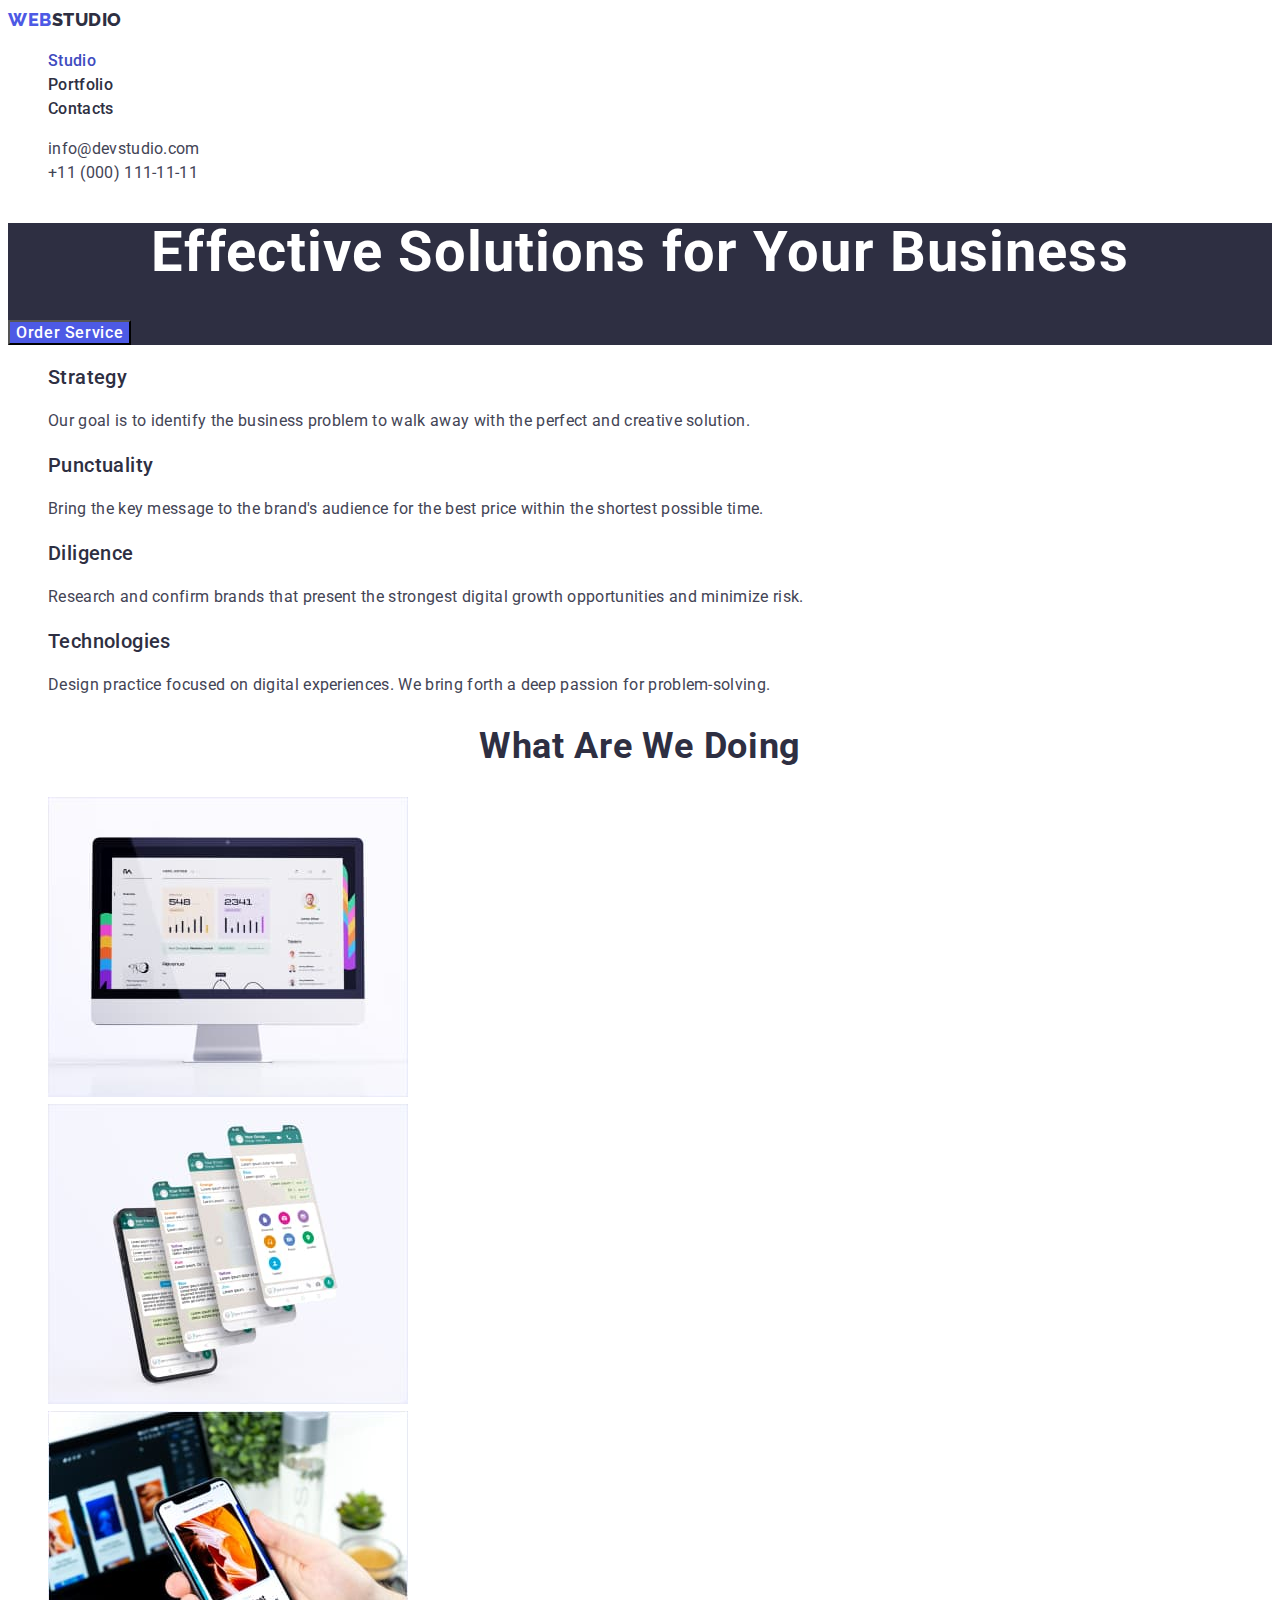
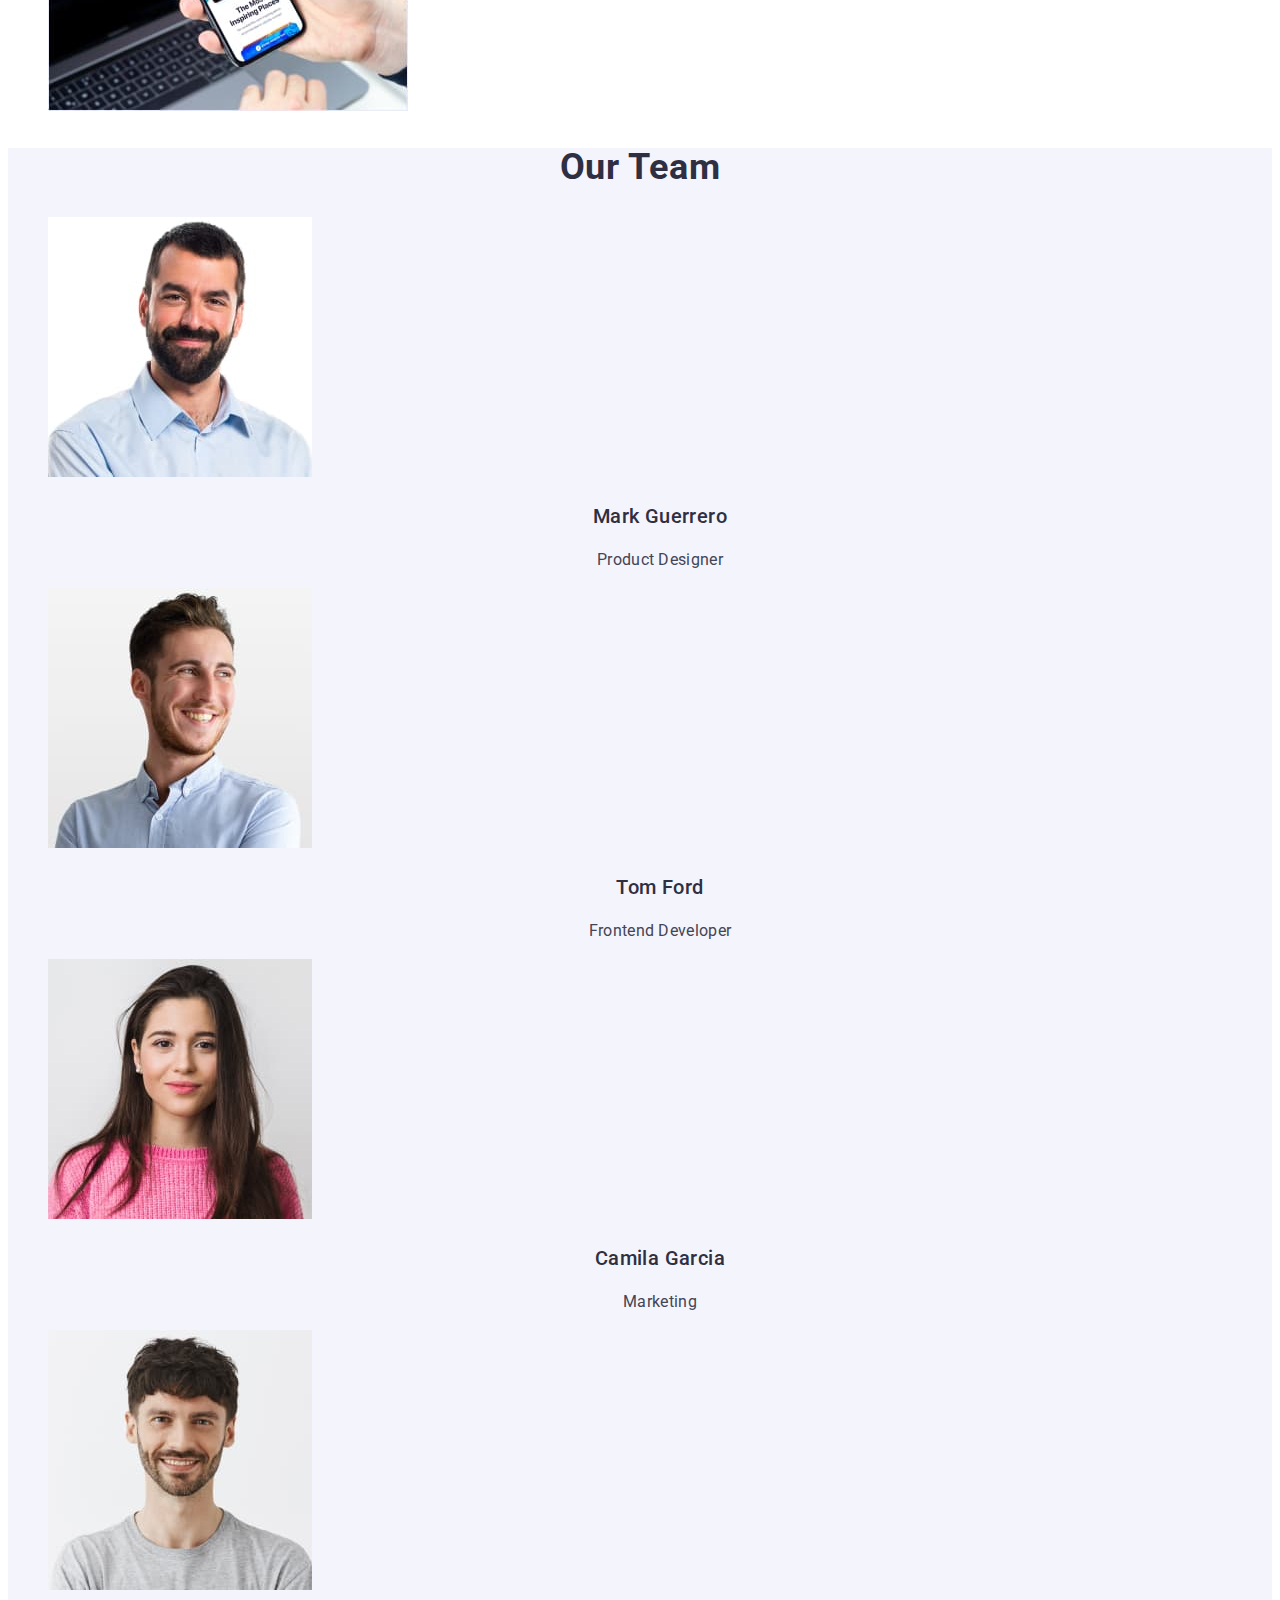
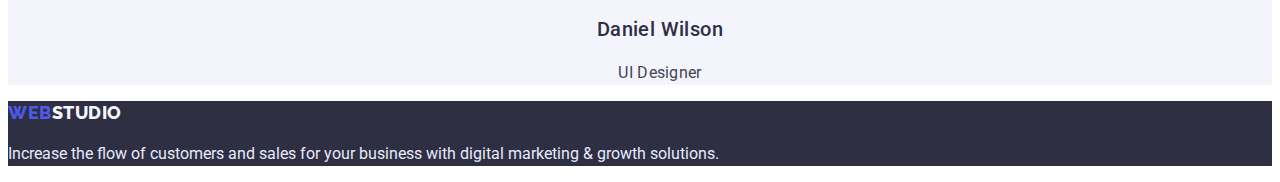
<file: index.html>
<!DOCTYPE html>
<html lang="en">
  <head>
    <meta charset="UTF-8" />
    <meta http-equiv="X-UA-Compatible" content="IE=edge" />
    <meta name="viewport" content="width=device-width, initial-scale=1.0" />
    <title>Студія</title>
    <link rel="preconnect" href="https://fonts.googleapis.com" />
    <link rel="preconnect" href="https://fonts.gstatic.com" crossorigin />
    <link
      href="https://fonts.googleapis.com/css2?family=Raleway:wght@800&family=Roboto:wght@400;500;700;900&display=swap"
      rel="stylesheet"
    />
    <link rel="stylesheet" href="./css/styles.css" />
  </head>
  <body>
    <!-- Header -->
    <header class="header">
      <nav class="page-nav">
        <a class="logo link" href="./index.html"
          >Web<span class="part-logo-header">Studio</span></a
        >
        <ul class="menu list">
          <li class="menu-item">
            <a class="menu-link menu-link-current link" href="./index.html"
              >Studio</a
            >
          </li>
          <li class="menu-item">
            <a class="menu-link link" href="./portfolio.html">Portfolio</a>
          </li>
          <li class="menu-item">
            <a class="menu-link link" href="">Contacts</a>
          </li>
        </ul>
      </nav>
      <address class="address">
        <ul class="address-list list">
          <li class="address-item">
            <a class="address-link link" href="mailto:info@devstudio.com"
              >info@devstudio.com</a
            >
          </li>
          <li class="address-item">
            <a class="address-link link" href="tel:+110001111111"
              >+11 (000) 111-11-11</a
            >
          </li>
        </ul>
      </address>
    </header>
    <!-- Main -->
    <main>
      <!-- Hero -->
      <section class="hero">
        <h1 class="hero-title">Effective Solutions for Your Business</h1>
        <button class="hero-btn button" type="button">Order Service</button>
      </section>
      <!-- Advantages -->
      <section class="advantages">
        <h2 class="advantages-title hidden-title" hidden>Our Advantages</h2>
        <ul class="advantages-list list">
          <li class="advantages-item">
            <h3 class="advantages-item-title">Strategy</h3>
            <p class="advantages-item-text">
              Our goal is to identify the business problem to walk away with the
              perfect and creative solution.
            </p>
          </li>
          <li class="advantages-item">
            <h3 class="advantages-item-title">Punctuality</h3>
            <p class="advantages-item-text">
              Bring the key message to the brand's audience for the best price
              within the shortest possible time.
            </p>
          </li>
          <li class="advantages-item">
            <h3 class="advantages-item-title">Diligence</h3>
            <p class="advantages-item-text">
              Research and confirm brands that present the strongest digital
              growth opportunities and minimize risk.
            </p>
          </li>
          <li class="advantages-item">
            <h3 class="advantages-item-title">Technologies</h3>
            <p class="advantages-item-text">
              Design practice focused on digital experiences. We bring forth a
              deep passion for problem-solving.
            </p>
          </li>
        </ul>
      </section>
      <!-- Activity -->
      <section class="activity">
        <h2 class="title">What are we doing</h2>
        <ul class="activity-list list">
          <li class="activity-item">
            <img
              src="./images/about-services-1.jpg"
              alt="about services"
              width="360"
              height="300"
            />
          </li>
          <li class="activity-item">
            <img
              src="./images/about-services-2.jpg"
              alt="about services"
              width="360"
              height="300"
            />
          </li>
          <li class="activity-item">
            <img
              src="./images/about-services-3.jpg"
              alt="about services"
              width="360"
              height="300"
            />
          </li>
        </ul>
      </section>
      <!-- Team -->
      <section class="team">
        <h2 class="title">Our Team</h2>
        <ul class="team-list list">
          <li class="team-item">
            <img
              src="./images/team-member-1.jpg"
              alt="team member"
              width="264"
              height="260"
            />
            <h3 class="team-item-title">Mark Guerrero</h3>
            <p class="team-item-text">Product Designer</p>
          </li>
          <li class="team-item">
            <img
              src="./images/team-member-2.jpg"
              alt="team member"
              width="264"
              height="260"
            />
            <h3 class="team-item-title">Tom Ford</h3>
            <p class="team-item-text">Frontend Developer</p>
          </li>
          <li class="team-item">
            <img
              src="./images/team-member-3.jpg"
              alt="team member"
              width="264"
              height="260"
            />
            <h3 class="team-item-title">Camila Garcia</h3>
            <p class="team-item-text">Marketing</p>
          </li>
          <li class="team-item">
            <img
              src="./images/team-member-4.jpg"
              alt="team member"
              width="264"
              height="260"
            />
            <h3 class="team-item-title">Daniel Wilson</h3>
            <p class="team-item-text">UI Designer</p>
          </li>
        </ul>
      </section>
    </main>
    <!-- Footer -->
    <footer class="footer">
      <a class="logo link" href="./index.html"
        >Web<span class="part-logo-footer">Studio</span></a
      >
      <p class="footer-text">
        Increase the flow of customers and sales for your business with digital
        marketing & growth solutions.
      </p>
    </footer>
  </body>
</html>
</file>
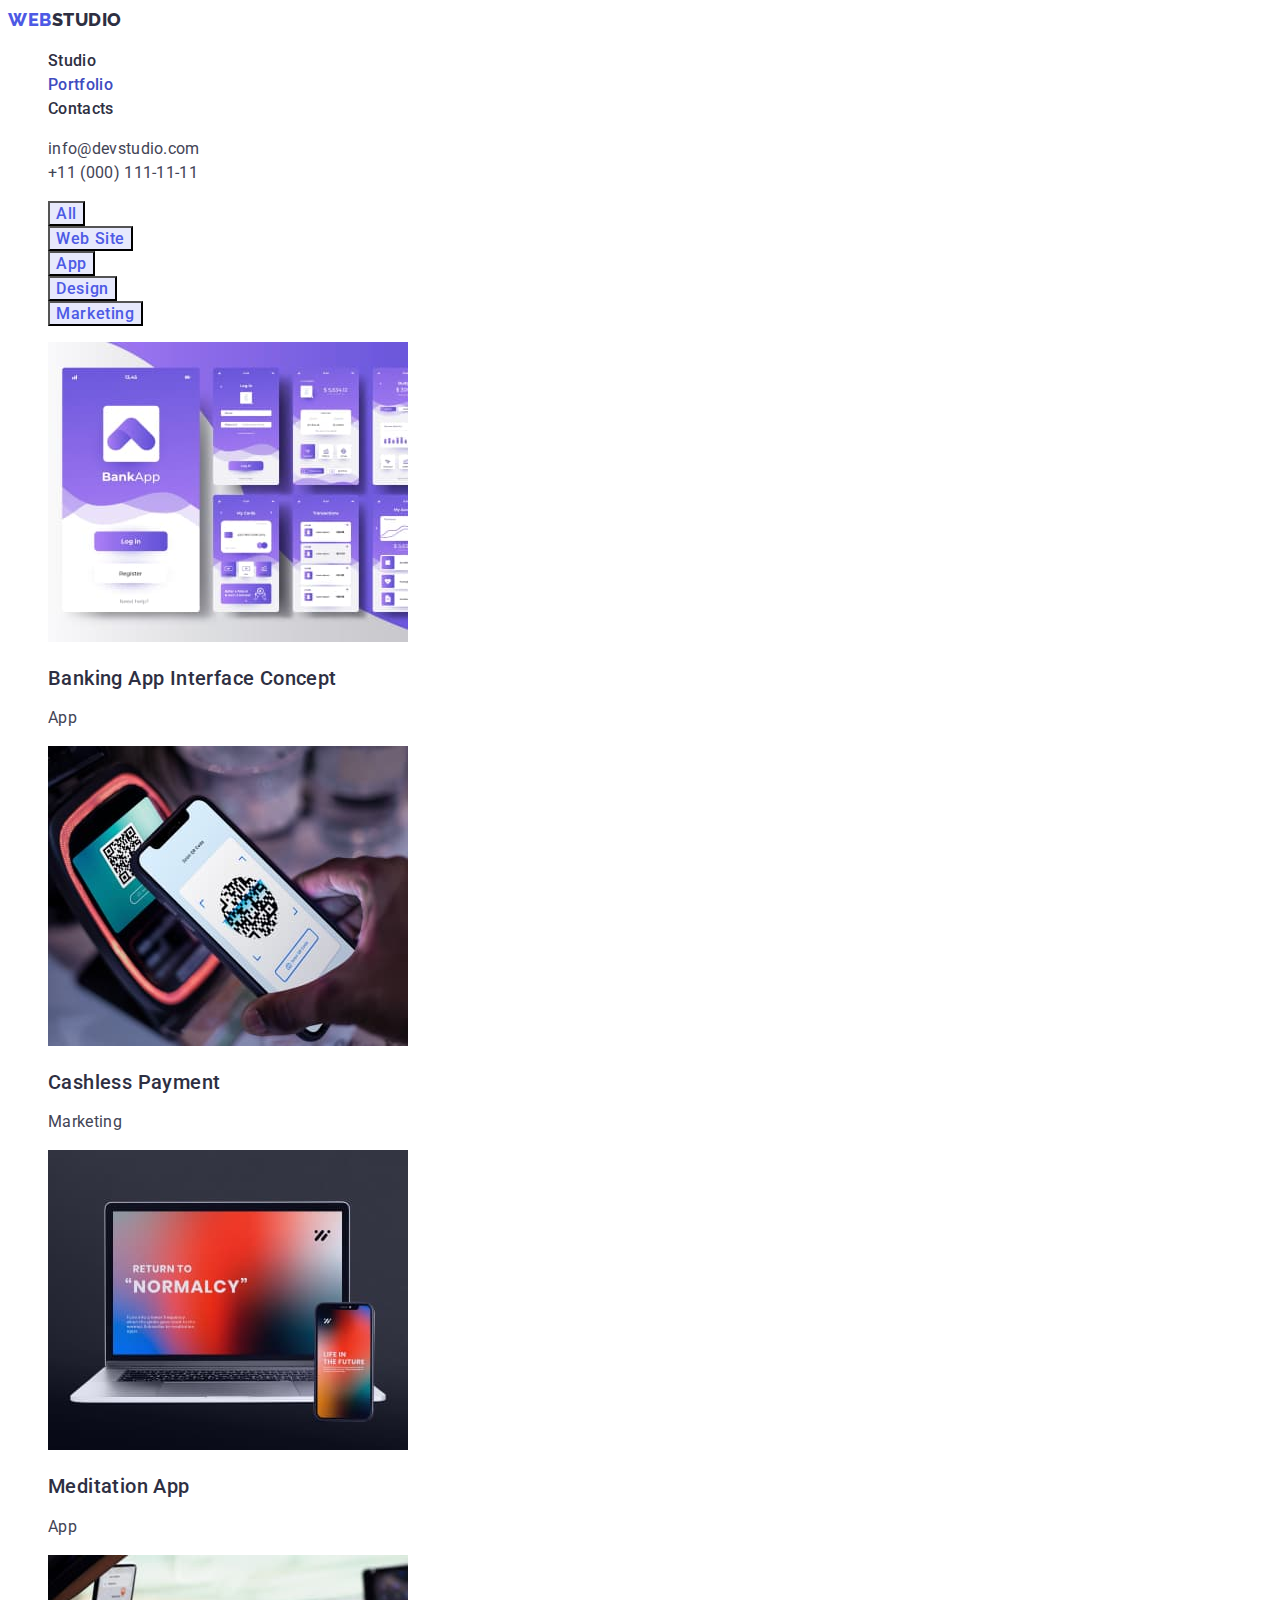
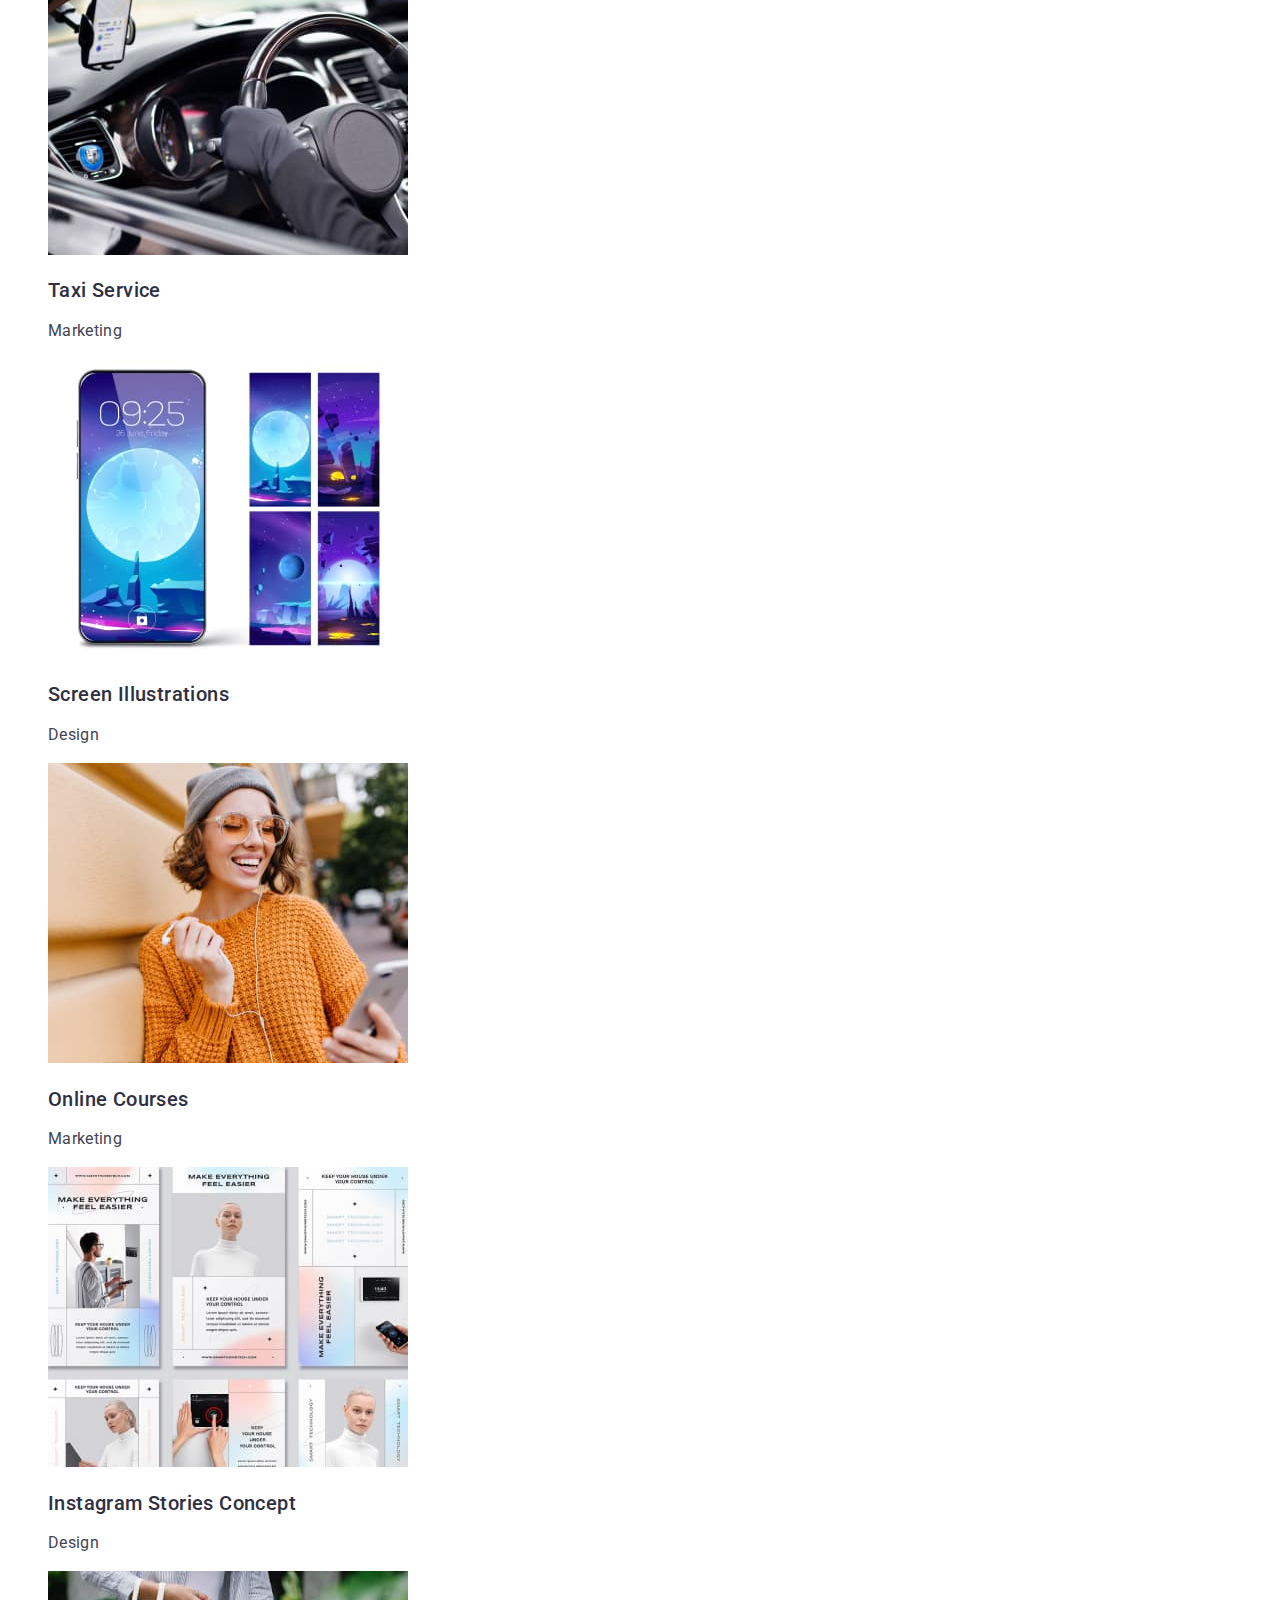
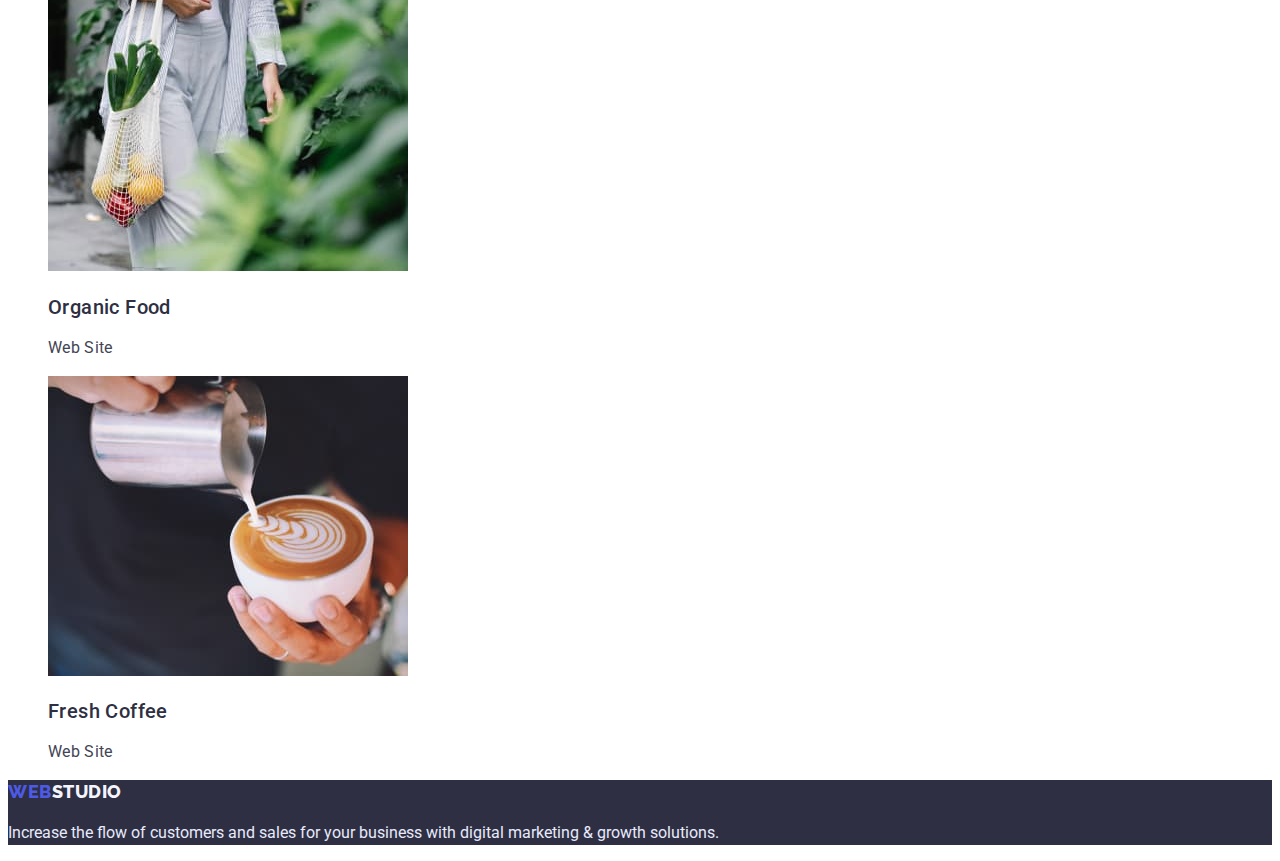
<file: portfolio.html>
<!DOCTYPE html>
<html lang="en">
  <head>
    <meta charset="UTF-8" />
    <meta http-equiv="X-UA-Compatible" content="IE=edge" />
    <meta name="viewport" content="width=device-width, initial-scale=1.0" />
    <title>Портфоліо</title>
    <link rel="preconnect" href="https://fonts.googleapis.com" />
    <link rel="preconnect" href="https://fonts.gstatic.com" crossorigin />
    <link
      href="https://fonts.googleapis.com/css2?family=Raleway:wght@800&family=Roboto:wght@400;500;700;900&display=swap"
      rel="stylesheet"
    />
    <link rel="stylesheet" href="./css/styles.css" />
  </head>
  <body>
    <!-- Header -->
    <header class="header">
      <nav class="page-nav">
        <a class="logo link" href="./index.html"
          >Web<span class="part-logo-header">Studio</span></a
        >
        <ul class="menu list">
          <li class="menu-item">
            <a class="menu-link link" href="./index.html">Studio</a>
          </li>
          <li class="menu-item">
            <a class="menu-link menu-link-current link" href="./portfolio.html"
              >Portfolio</a
            >
          </li>
          <li class="menu-item">
            <a class="menu-link link" href="">Contacts</a>
          </li>
        </ul>
      </nav>
      <address class="address">
        <ul class="address-list list">
          <li class="address-item">
            <a class="address-link link" href="mailto:info@devstudio.com"
              >info@devstudio.com</a
            >
          </li>
          <li class="address-item">
            <a class="address-link link" href="tel:+110001111111"
              >+11 (000) 111-11-11</a
            >
          </li>
        </ul>
      </address>
    </header>
    <!-- Main -->
    <main>
      <!-- Filter -->
      <section class="portfolio">
        <h1 class="portfolio-title hidden-title" hidden>Portfolio</h1>
        <ul class="list">
          <li><button class="filter-btn button" type="button">All</button></li>
          <li>
            <button class="filter-btn button" type="button">Web Site</button>
          </li>
          <li><button class="filter-btn button" type="button">App</button></li>
          <li>
            <button class="filter-btn button" type="button">Design</button>
          </li>
          <li>
            <button class="filter-btn button" type="button">Marketing</button>
          </li>
        </ul>
        <!-- Portfolio -->
        <ul class="portfolio-list list">
          <li class="portfolio-list-item">
            <a class="portfolio-item-link link" href="">
              <img
                src="./images/portfolio-1.jpg"
                alt="banking app"
                width="360"
                height="300"
              />
              <h2 class="portfolio-item-title">
                Banking App Interface Concept
              </h2>
              <p class="portfolio-item-text">App</p>
            </a>
          </li>
          <li class="portfolio-list-item">
            <a class="portfolio-item-link link" href="">
              <img
                src="./images/portfolio-2.jpg"
                alt="cashless payment"
                width="360"
                height="300"
              />
              <h2 class="portfolio-item-title">Cashless Payment</h2>
              <p class="portfolio-item-text">Marketing</p>
            </a>
          </li>
          <li class="portfolio-list-item">
            <a class="portfolio-item-link link" href="">
              <img
                src="./images/portfolio-3.jpg"
                alt="meditaion app"
                width="360"
                height="300"
              />
              <h2 class="portfolio-item-title">Meditation App</h2>
              <p class="portfolio-item-text">App</p>
            </a>
          </li>
          <li class="portfolio-list-item">
            <a class="portfolio-item-link link" href="">
              <img
                src="./images/portfolio-4.jpg"
                alt="taxi"
                width="360"
                height="300"
              />
              <h2 class="portfolio-item-title">Taxi Service</h2>
              <p class="portfolio-item-text">Marketing</p>
            </a>
          </li>
          <li class="portfolio-list-item">
            <a class="portfolio-item-link link" href="">
              <img
                src="./images/portfolio-5.jpg"
                alt="screen illustrations"
                width="360"
                height="300"
              />
              <h2 class="portfolio-item-title">Screen Illustrations</h2>
              <p class="portfolio-item-text">Design</p>
            </a>
          </li>
          <li class="portfolio-list-item">
            <a class="portfolio-item-link link" href="">
              <img
                src="./images/portfolio-6.jpg"
                alt="online course process"
                width="360"
                height="300"
              />
              <h2 class="portfolio-item-title">Online Courses</h2>
              <p class="portfolio-item-text">Marketing</p>
            </a>
          </li>
          <li class="portfolio-list-item">
            <a class="portfolio-item-link link" href="">
              <img
                src="./images/portfolio-7.jpg"
                alt="instagram stories"
                width="360"
                height="300"
              />
              <h2 class="portfolio-item-title">Instagram Stories Concept</h2>
              <p class="portfolio-item-text">Design</p>
            </a>
          </li>
          <li class="portfolio-list-item">
            <a class="portfolio-item-link link" href="">
              <img
                src="./images/portfolio-8.jpg"
                alt="organic food"
                width="360"
                height="300"
              />
              <h2 class="portfolio-item-title">Organic Food</h2>
              <p class="portfolio-item-text">Web Site</p>
            </a>
          </li>
          <li class="portfolio-list-item">
            <a class="portfolio-item-link link" href="">
              <img
                src="./images/portfolio-9.jpg"
                alt="coffee"
                width="360"
                height="300"
              />
              <h2 class="portfolio-item-title">Fresh Coffee</h2>
              <p class="portfolio-item-text">Web Site</p>
            </a>
          </li>
        </ul>
      </section>
    </main>
    <!-- Footer -->
    <footer class="footer">
      <a class="logo link" href="./index.html"
        >Web<span class="part-logo-footer">Studio</span></a
      >
      <p class="footer-text">
        Increase the flow of customers and sales for your business with digital
        marketing & growth solutions.
      </p>
    </footer>
  </body>
</html>
</file>
<file: css/styles.css>
:root {
  --primary-brand-color: #4d5ae5;
  --pressed-state-color: #404bbf;
  --dark-color: #2e2f42;
  --success-color: #31d0aa;
  --text-color: #434455;
  --subtle-text-color: #8e8f99;
  --accent-color: #e7e9fc;
  --light-color: #f4f4fd;
  --modal-overlay-color: #2e2f42;
  --hero-background-color: #2e2f42;
}

/* ----------------COMPONENTS---------------- */
body {
  color: var(--text-color);

  font-family: 'Roboto', sans-serif;
  font-size: 16px;
  line-height: 1.5;
}

.logo {
  color: var(--primary-brand-color);

  font-family: 'Raleway', sans-serif;
  font-weight: 800;
  font-size: 18px;
  line-height: 1.33;
  letter-spacing: 0.03em;
  text-transform: uppercase;
}

.button {
  font-family: inherit;
  font-weight: 500;
  font-size: 16px;
  align-items: center;
  letter-spacing: 0.04em;

  cursor: pointer;
}

.list {
  list-style: none;
}

.link {
  text-decoration: none;
}

.title {
  color: var(--dark-color);

  font-size: 36px;
  line-height: 1.11;
  text-align: center;
  letter-spacing: 0.02em;
  text-transform: capitalize;
}

.hidden-title {
  opacity: 0;
}
/* ----------------HEADER---------------- */

.part-logo-header {
  color: var(--dark-color);
}

.menu-link {
  color: var(--dark-color);

  font-weight: 500;
  letter-spacing: 0.02em;
}

.menu-link:hover,
.menu-link:focus {
  color: var(--pressed-state-color);
}

.menu .link.menu-link-current {
  color: var(--pressed-state-color);
}

.address {
  font-style: normal;
}

.address-link {
  color: inherit;

  letter-spacing: 0.02em;
}

.address-link:hover,
.address-link:focus {
  color: var(--pressed-state-color);
}

/* ----------------HERO---------------- */

.hero {
  background: var(--dark-color);
}

.hero-title {
  color: #ffffff;

  font-size: 56px;
  line-height: 1.07;
  text-align: center;
  letter-spacing: 0.02em;
}

.hero-btn {
  color: #ffffff;
  background-color: var(--primary-brand-color);
}

.hero-btn:hover,
.hero-btn:focus {
  background-color: var(--pressed-state-color);
}

/* ----------------ADVANTAGES---------------- */

.advantages-item-title {
  color: var(--dark-color);

  font-weight: 500;
  font-size: 20px;
  line-height: 1.2;
  letter-spacing: 0.02em;
}

.advantages-item-text {
  letter-spacing: 0.02em;
}

/* ----------------ACTIVITY---------------- */

/* ----------------TEAM---------------- */

.team {
  background-color: var(--light-color);
}

.team-item-title {
  color: var(--dark-color);

  font-weight: 500;
  font-size: 20px;
  line-height: 1.2;
  text-align: center;
  letter-spacing: 0.02em;
}

.team-item-text {
  text-align: center;
  letter-spacing: 0.02em;
}

/* ----------------FOOTER---------------- */

.footer {
  background: var(--hero-background-color);
}

.part-logo-footer {
  color: var(--light-color);
}

.footer-text {
  color: var(--accent-color);
}

/* ----------------PORTFOLIO---------------- */

/* ----------------MAIN---------------- */

/* ----------------FILTER---------------- */

.filter-btn {
  color: var(--primary-brand-color);
  background-color: var(--accent-color);

  font-weight: 500;
  align-items: center;
  text-align: center;
  letter-spacing: 0.04em;
}

.filter-btn:hover,
.filter-btn:focus {
  color: #ffffff;
  background-color: var(--pressed-state-color);
}

/* ----------------PORTFOLIO---------------- */
.portfolio-item-link {
  color: inherit;
}

.portfolio-item-title {
  color: var(--dark-color);

  font-weight: 500;
  font-size: 20px;
  line-height: 1.2;
  letter-spacing: 0.02em;
}

.portfolio-item-text {
  letter-spacing: 0.02em;
}
</file>
